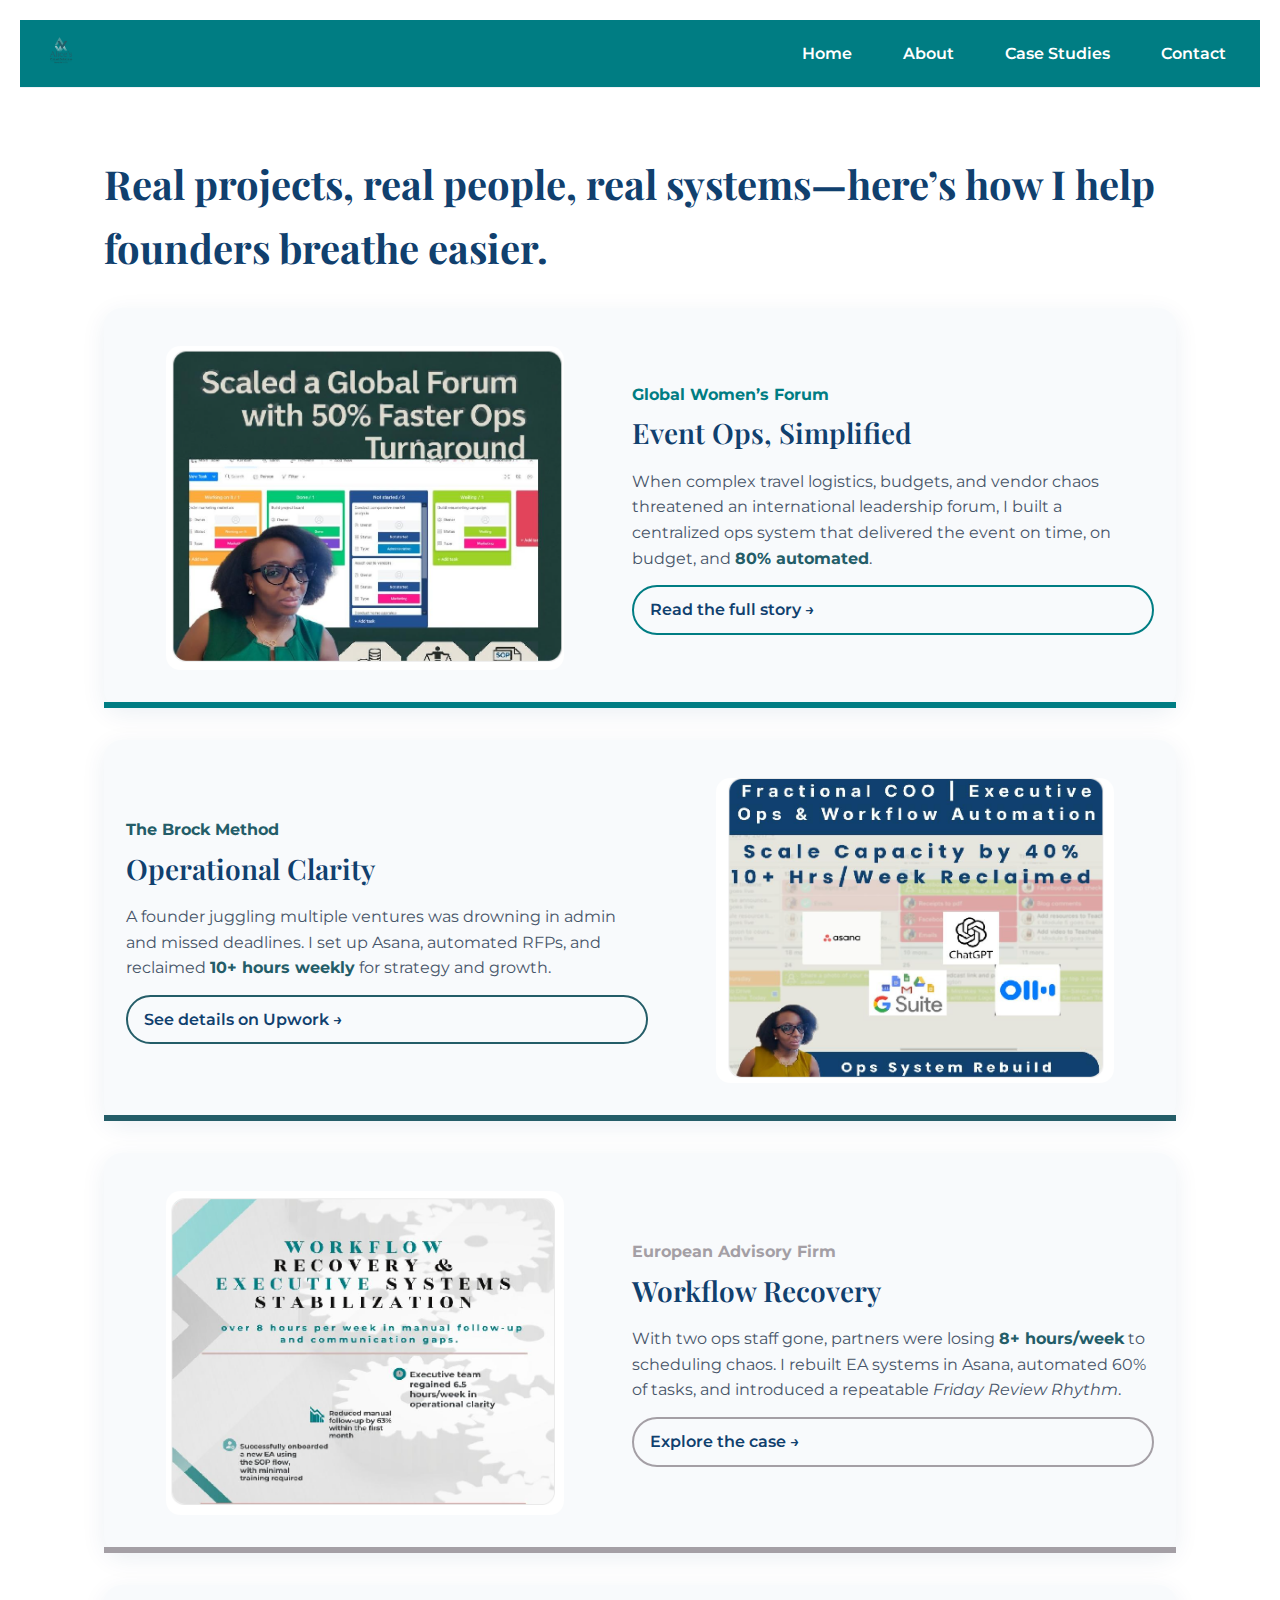
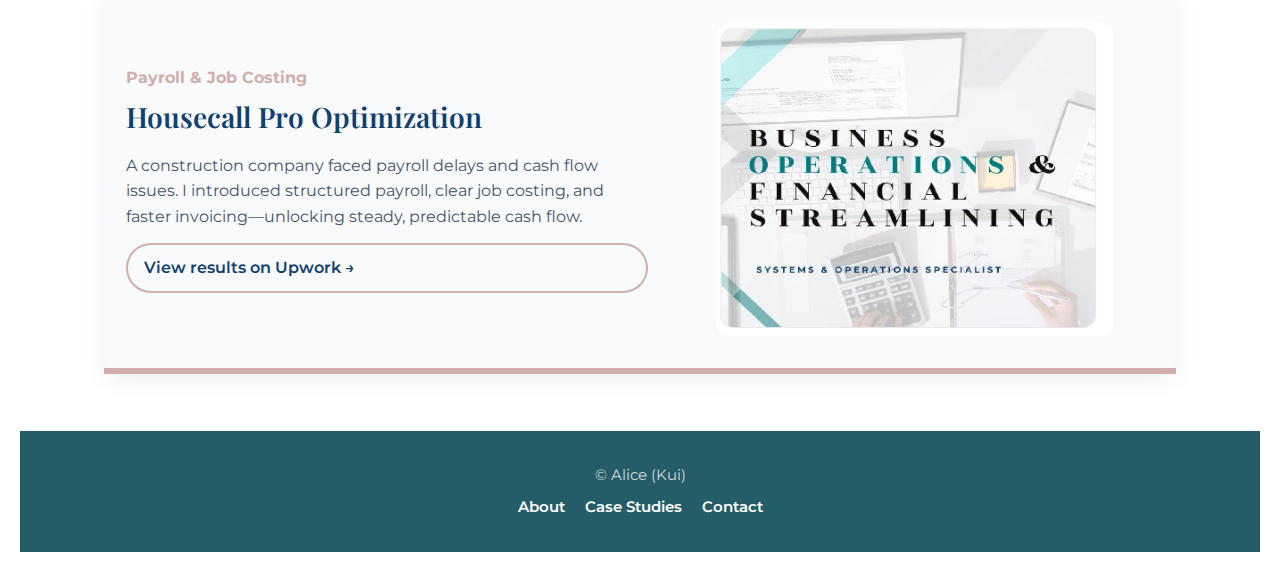
<file: casestudies.html>
<!doctype html>
<html lang="en">
<head>
  <meta charset="utf-8" />
  <meta name="viewport" content="width=device-width, initial-scale=1" />
  <title>Alice (Kui) — Portfolio</title>
  
    <!-- Google Fonts -->
  <link rel="preconnect" href="https://fonts.googleapis.com">
  <link rel="preconnect" href="https://fonts.gstatic.com" crossorigin>
  <link href="https://fonts.googleapis.com/css2?family=Montserrat:wght@400;600;700&family=Playfair+Display:wght@600;700&display=swap" rel="stylesheet">

  <!-- Your CSS (relative path) -->
  <link rel="stylesheet" href="./style.css" />
</head>

<header class="site-header">
  <a class="logo" href="./index.html">
    <img src="./images/png.png" alt="Alice's Virtual Solutions" height="34">
  </a>

  <button class="nav-toggle" aria-expanded="false" aria-controls="site-nav" aria-label="Toggle navigation">☰</button>

  <nav id="site-nav" class="site-nav" aria-label="Primary">
    <a href="./index.html">Home</a>
    <a href="./about.html">About</a>
    <a href="./casestudies.html">Case Studies</a>
    <a href="./contact.html">Contact</a>
  </nav>
</header>

<section id="case-studies" class="section">
    <div class="container">
      <div class="eyebrow"></div>
      <h1 class="headline">Real projects, real people, real systems—here’s how I help founders breathe easier.</h1>

      <div class="case-list">

        <!-- Case Study 1 -->
        <article class="case-row" style="--accent: var(--teal-1);">
          <figure class="thumb">
            <img src="/images/Global Forum.png" alt="Global Women’s Forum" />
          </figure>
          <div class="copy">
            <div class="kicker"> Global Women’s Forum</div>
            <h3 class="title">Event Ops, Simplified</h3>
            <p>When complex travel logistics, budgets, and vendor chaos threatened an international leadership forum, I built a centralized ops system that delivered the event on time, on budget, and <strong>80% automated</strong>.</p>
            <a class="cta" href="https://www.upwork.com/freelancers/~01011aed3192e55c17?p=1823094437974077440" target="_blank" rel="noopener">
              Read the full story →
            </a>
          </div>
        </article>

        <!-- Case Study 2 -->
        <article class="case-row" style="--accent: var(--teal-2);">
          <figure class="thumb">
            <img src="/images/operation clarity.png" alt="Operational Clarity for The Brock Method" />
          </figure>
          <div class="copy">
            <div class="kicker"> The Brock Method</div>
            <h3 class="title">Operational Clarity</h3>
            <p>A founder juggling multiple ventures was drowning in admin and missed deadlines. I set up Asana, automated RFPs, and reclaimed <strong>10+ hours weekly</strong> for strategy and growth.</p>
            <a class="cta" href="https://www.upwork.com/freelancers/~01011aed3192e55c17?p=1823094437974077440" target="_blank" rel="noopener">
              See details on Upwork →
            </a>
          </div>
        </article>

        <!-- Case Study 3 -->
        <article class="case-row" style="--accent: var(--mauve);">
          <figure class="thumb">
            <img src="/images/workflow recovery.png" alt="European Advisory Firm" />
          </figure>
          <div class="copy">
            <div class="kicker"> European Advisory Firm</div>
            <h3 class="title">Workflow Recovery</h3>
            <p>With two ops staff gone, partners were losing <strong>8+ hours/week</strong> to scheduling chaos. I rebuilt EA systems in Asana, automated 60% of tasks, and introduced a repeatable <em>Friday Review Rhythm</em>.</p>
            <a class="cta" href="https://www.upwork.com/freelancers/~01011aed3192e55c17?p=1823094437974077440" target="_blank" rel="noopener">
              Explore the case →
            </a>
          </div>
        </article>

        <!-- Case Study 4 -->
        <article class="case-row" style="--accent: var(--blush);">
          <figure class="thumb">
            <img src="/images/housecall pro .png" alt="Payroll & Job Costing – Housecall Pro Optimization" />
          </figure>
          <div class="copy">
            <div class="kicker"> Payroll & Job Costing</div>
            <h3 class="title">Housecall Pro Optimization</h3>
            <p>A construction company faced payroll delays and cash flow issues. I introduced structured payroll, clear job costing, and faster invoicing—unlocking steady, predictable cash flow.</p>
            <a class="cta" href="https://www.upwork.com/freelancers/~01011aed3192e55c17?p=1823094437974077440" target="_blank" rel="noopener">
              View results on Upwork →
            </a>
          </div>
        </article>

      </div>
    </div>
  </section>


  <!-- FOOTER -->
<footer class="site-footer">
  <p>© Alice (Kui)</p>
  <nav class="footer-nav" aria-label="Footer Navigation">
    <a href="/about.html">About</a>
    <a href="/casestudies.html">Case Studies</a>
    <a href="/contact.html">Contact</a>
  </nav>
</footer>
</file>
<file: style.css>
:root {
--primary-dark: #245d68;
--primary: #007d83;
--primary-light: #4a989a;
--gray-light: #f5f5f5;
--gray-medium: #a49fa5;
--accent: #d1aeac;
--navy: #10406e;
--font-heading: 'Playfair Display', serif;
--font-body: 'Montserrat', sans-serif;
}

:root{
  --primary-dark:#245d68; --primary:#007d83; --primary-light:#4a989a;
  --accent:#d1aeac; --navy:#10406e;
}

/* Add spacing so text isn’t right up against the edges */
body {
  margin: 0; /* reset browser default */
  padding: 20px; /* adjust number as you like (15–30px works well) */
}


/* Global Styles */

body {
margin: 0;
background: white; /* ✅ white background */
color: #31aaa6;
font-family: var(--font-body);
line-height: 1.6;
}

/* Headings */
h1, h2, h3, h4 {
font-family: var(--font-heading);
margin: 0 0 .6rem;
color: var(--navy);
}
h1 { font-size: 2.6rem; font-weight: 700; }
h2 { font-size: 2rem; font-weight: 600; color: var(--primary-dark); }
h3 { font-size: 1.5rem; font-weight: 600; color: var(--primary); }
h4 { font-size: 1.2rem; font-weight: 500; color: var(--primary-light); }


p { margin: .4rem 0 1rem; color: var(--gray-medium); }
strong { color: var(--primary-dark); }


/* Buttons */
.btn { display:inline-block; padding:.7rem 1.2rem; border-radius:999px; text-decoration:none; font-weight:600; }
.btn.primary { background: var(--primary); color: white; }
.btn.primary:hover { background: var(--primary-dark); }
.btn.secondary { border:2px solid var(--primary); color: var(--primary); }
.btn.secondary:hover { background: var(--primary-light); color: white; }


/* Site Header */
.site-header {
background: var(--primary);
padding: 1rem;
display:flex; align-items:center; justify-content:space-between;
}
.site-header a { color: white; text-decoration:none; font-weight:600; margin:0 .5rem; }
.site-header a:hover { color: var(--accent); }


/* NAVBAR (teal, links on the right) */
.site-header{
  position:sticky; top:0; z-index:20;
  background:var(--primary);
  padding:.8rem 1rem;
  display:flex; align-items:center; justify-content:space-between;
}
.site-nav{ display:flex; gap:1rem; margin-left:auto; } /* right aligned */
.site-nav a{ color:#fff; text-decoration:none; font-weight:600; padding:.4rem .6rem; border-radius:8px; }
.site-nav a:hover, .site-nav a.active{ background:rgba(255,255,255,.14); color:#fff; }
.nav-toggle{ display:none; background:none; border:0; color:#fff; font-size:1.4rem; }
@media (max-width:760px){
  .nav-toggle{ display:inline-block; }
  .site-nav{ position:fixed; inset:56px 0 auto 0; background:var(--primary); display:none; flex-direction:column; padding:1rem; }
  .site-nav.open{ display:flex; }
}

/* HERO with background image taking half of screen height */
.about-hero{
  height:50vh;                                 /* half screen */
  background:url("./images/background about section.jpg")
             center/cover no-repeat;
  background-attachment:fixed;                 /* parallax on scroll */
  position:relative;
  display:flex; align-items:center; justify-content:center;
}
.about-hero::after{                            /* subtle dark overlay */
  content:""; position:absolute; inset:0;
  background:#bec2c259;
}
.about-center{ position:relative; z-index:1; }

/* Hero Section */
.hero {
  text-align: center;
  padding: 80px 20px;
  background: #ffffff; /* change if you want a bg image or color */
}

.hero-content {
  max-width: 900px;
  margin: 0 auto;
}

.hero h1 {
  font-size: 3rem;   /* Large  */
  font-weight: 700;
  line-height: 1.2;
  margin-bottom: 20px;
  color: #10406e; /* dark brand blue */
}

.hero p {
  font-size: 1.2rem;
  line-height: 1.6;
  color: #333;
  margin-bottom: 20px;
}

/* Buttons */
.hero-buttons {
  margin-top: 30px;
}

.btn {
  display: inline-block;
  padding: 14px 28px;
  font-size: 1rem;
  font-weight: 600;
  border-radius: 50px; /* Rounded */
  text-decoration: none;
  margin: 0 10px;
  transition: all 0.3s ease;
}

.btn-primary {
  background-color: #007d83; /* Teal from brand kit */
  color: #fff;
}

.btn-primary:hover {
  background-color: #245d68;
}

.btn-secondary {
  background-color: #ffffff;
  color: #10406e;
  border: 2px solid #10406e;
}

.btn-secondary:hover {
  background-color: #10406e;
  color: #ffffff;
}


@media (max-width:700px){
  .about-headshot{ width:240px; }
}

/* Section framing */
.clients {
  padding: 60px 20px;
  background: #f7f9fa; /* light band behind logos */
}

.clients-header {
  max-width: 1100px;
  margin: 0 auto 28px auto;
  text-align: left;
}

.clients .eyebrow {
  letter-spacing: .12em;
  text-transform: uppercase;
  font-size: .85rem;
  opacity: .7;
  margin: 0 0 8px 0;
}

.clients h2 {
  margin: 0;
  font-weight: 700;
  font-size: 1.8rem;
  line-height: 1.25;
  color: #10406e; /* brand navy */
}

/* Each logo as a card for consistent footprint */
.logo {
  display: inline-block;
  text-decoration: none;
}

.logo-box {
 width: 240px;       /* was 180px */
  height: 120px;      /* was 90px  */
  padding: 16px 22px;
}

.logo-box img {
  object-fit: contain;
  width: 100%;
  height: 100%;
  filter: grayscale(80%);
  opacity: .80;
}

.logo-box:hover img {
  filter: grayscale(0%);
  opacity: 1;
  transform: translateY(-2px);
}

.testimonials {
  padding: 64px 20px;
  background: #ffffff;
}

.t-wrap {
  max-width: 1200px;
  margin: 0 auto;
}

.t-title {
  font-size: clamp(1.8rem, 2.4vw + 1rem, 2.8rem);
  line-height: 1.2;
  margin: 0 0 28px 0;
  color: #10406e; /* brand navy */
}

.t-grid {
  display: grid;
  grid-template-columns: repeat(4, 1fr);
  gap: 24px;
}

@media (max-width: 1100px) {
  .t-grid { grid-template-columns: repeat(2, 1fr); }
}
@media (max-width: 640px) {
  .t-grid { grid-template-columns: 1fr; }
}

.t-card {
  height: 100%;
  border: 2px solid #10406e;        /* outline color */
  border-radius: 16px;
  background: #fff;
  padding: 24px 24px 20px;
  box-shadow: 0 8px 24px rgba(16, 64, 110, 0.06);
  display: flex;
  flex-direction: column;
  gap: 14px;
}

.t-stars {
  font-size: 1.25rem;
  letter-spacing: 2px;
  color: #fbbf24; /* soft amber stars */
  user-select: none;
}
.t-stars span { display: inline-block; }

.t-quote {
  color: #4b5563;
  line-height: 1.7;
  font-size: 1.05rem;
  margin: 0;
}

.t-author {
  margin: auto 0 0 0;               /* push to bottom of card */
  font-weight: 700;
  color: #10406e;
}
.t-author span {
  font-weight: 500;
  color: #6b7280;
}

/* What I Help You With Section */
.help-section {
  background-color: #4a989a;
  padding: 60px 20px;
  text-align: center;
}

.help-section h2 {
  color: #10406e;
  font-size: 2rem;
  margin-bottom: 40px;
}

.help-cards {
  display: flex;
  justify-content: center;
  gap: 30px;
  flex-wrap: wrap;
}

.help-card {
  background: #ffffff;
  border: 2px solid #10406e;
  border-radius: 10px;
  padding: 25px 20px;
  width: 280px;
  box-shadow: 0 4px 10px rgba(0,0,0,0.1);
  transition: transform 0.3s ease;
}

.help-card:hover {
  transform: translateY(-5px);
}

.help-card h3 {
  color: #10406e;
  margin-bottom: 10px;
  font-size: 1.3rem;
}

.help-card p {
  color: #333;
  font-size: 1rem;
  line-height: 1.5;
  margin-bottom: 20px;
}

/* CTA Button */
.help-btn {
  display: inline-block;
  padding: 10px 20px;
  border-radius: 25px;
  background-color: #10406e;
  color: #ffffff;
  font-size: 0.95rem;
  font-weight: 600;
  text-decoration: none;
  border: 2px solid #10406e;
  transition: all 0.3s ease;
}

.help-btn:hover {
  background-color: #ffffff;
  color: #10406e;
}

/* ===== Quote + CTA Section ===== */
.quote-cta {
  position: relative;
  isolation: isolate;
  min-height: clamp(420px, 60vh, 760px);
  display: grid;
  place-items: center;
  overflow: hidden;
  background: center/cover no-repeat url("/images/quote/ background.mp4");
}

.push-footer { padding-bottom: 80px; }

.quote-bg {
  position: absolute;
  inset: 0;
  width: 100%;
  height: 100%;
  object-fit: cover;
  z-index: -2;
}

.quote-overlay {
  position: absolute;
  inset: 0;
  background: rgba(0, 0, 0, 0.55);
  z-index: -1;
}

/* Force all text white inside this section */
.quote-inner {
  width: min(1100px, 92%);
  margin: 0 auto;
  text-align: center;
  color: #ffffff; /* <<< this ensures text is white */
}

.quote-text p {
  margin: 0 0 18px 0;
  font-weight: 400;
  line-height: 1.25;
  letter-spacing: 0.3px;
  font-size: clamp(1.8rem, 3.2vw + 1rem, 3.4rem);
  color: #ffffff; /* force white */
}

.quote-author {
  font-size: clamp(1rem, 1vw + 0.6rem, 1.4rem);
  opacity: 0.9;
  color: #ffffff; /* force white */
}

.quote-cta-btn {
  display: inline-block;
  margin-top: 28px;
  padding: 14px 26px;
  border-radius: 999px;
  background: #007d83;
  color: #ffffff;
  font-weight: 700;
  text-decoration: none;
  border: 2px solid #007d83;
  transition: transform .18s ease, background .25s ease, color .25s ease, border-color .25s ease;
}
/* Respect reduced motion */
@media (prefers-reduced-motion: reduce) {
  .quote-bg { display: none; }  /* fall back to the background image */
}


/* About Section */

/* Import Montserrat */
@import url('https://fonts.googleapis.com/css2?family=Montserrat:wght@300;400;500;600;700&display=swap');

/* Global body font + color override */
body {
  font-family: "Montserrat", sans-serif;
  color: #000; /* black, not grey */
  background: #fff; /* keep your white background */
  line-height: 1.6;
}

/* Ensure story text inherits Montserrat + black */
.story,
.story p,
.story ul,
.story li {
  font-family: "Montserrat", sans-serif;
  color: #000;
}

/* Buttons keep same font */
.btn {
  font-family: "Montserrat", sans-serif;
}

/* Playfair + color tokens */
@import url('https://fonts.googleapis.com/css2?family=Playfair+Display:wght@400;700;900&display=swap');

:root{
  --rose:#d1aeac;
  --ink:#00000039;
  --teal:#245d68;
  --mauve:#a49fa5;
  --bg:#fff;
  --font-heading:'Playfair Display', serif;
  --font-body:'Montserrat', sans-serif;
}

.hero-wrap{
  background:var(--bg);
  color:var(--ink);
  font-family: var(--font-heading);
  padding:clamp(2.5rem,6vw,5.5rem) 1.25rem;
}
.wrap{max-width:1180px;margin:0 auto;}

/* ===== Overlapped word-wrapped name (grid overlay) ===== */
.name-overlap{
  display:grid;
  place-items:center;
  margin:0;
  line-height:.82;
  letter-spacing:-.025em;
  text-align:center;
  position:relative;
}
.name-overlap .line-top,
.name-overlap .line-bottom{
  grid-area:1/1;
  color:var(--ink);
  font-weight:200;
  white-space:normal;
}
.name-overlap .line-top{
  font-size:clamp(2.5rem,9vw,8rem);
  z-index:2;
}
.name-overlap .line-bottom{
  font-size:clamp(4.2rem,16vw,14rem);
  z-index:1;
  /* subtle “interleaving” feel */
  letter-spacing:-.02em;
  margin-top:.18em;
}
.aka{
  text-align:center;
  margin:.6rem 0 2.2rem;
  font-weight:700;
  font-family: var(--font-body);
  color:var(--mauve);
  letter-spacing:.02em;
  font-size:clamp(.9rem,1.8vw,1.05rem);
}

/* ===== Collage ===== */
.collage{
  position:relative;
  width:min(980px,94%);
  margin:0 auto 3.5rem;
  height:clamp(420px,55vw,560px); /* keep “same height as Bailey’s” feel */
}
.photo{position:absolute;margin:0;border-radius:14px;overflow:hidden;box-shadow:0 18px 40px rgba(0,0,0,.12);}
.photo img{width:100%;height:100%;object-fit:cover;}

/* Main portrait centered large */
.photo.main{
  /* centered block */
  inset:0;
  width:min(520px,70%);
  height:100%;
  margin:0 auto;
  left:0; right:0;
  outline:3px solid rgba(0,0,0,.03);
}

/* Smaller ocean on the LEFT */
.photo.left{
  width:28%;
  height:48%;
  left:-2%;
  top:24%;
  transform:rotate(-2deg);
  outline:3px solid var(--rose);
}

/* Notebook on the RIGHT */
.photo.right{
  width:28%;
  height:46%;
  right:-2%;
  bottom:6%;
  transform:rotate(2deg);
  outline:3px solid var(--teal);
}

/* ===== Story (centered) ===== */
.story{
  max-width:820px;
  margin:0 auto;
  text-align:center;
}
.story p{margin:0 0 1rem;font-size:clamp(1rem,1.25vw,1.125rem);}
.story ul{display:inline-block;text-align:left;margin:.25rem 0 1rem;padding-left:1.2rem;font-size:clamp(1rem,1.25vw,1.125rem);}

/* ===== CTAs ===== */
.ctas{display:flex;gap:.8rem;justify-content:center;margin-top:1.1rem;}
.btn{border:2px solid transparent;border-radius:999px;text-decoration:none;font-weight:700;letter-spacing:.01em;padding:.85rem 1.25rem;transition:.2s;}
.btn.primary{background:var(--teal);color:#fff;box-shadow:0 10px 24px rgba(36,93,104,.25);}
.btn.primary:hover{transform:translateY(-2px);}
.btn.ghost{background:transparent;color:var(--ink);border-color:var(--mauve);}
.btn.ghost:hover{border-color:var(--rose);color:var(--teal);}

/* ===== Responsive ===== */
@media (max-width:820px){
  .collage{height:clamp(420px,90vw,560px);}
  .photo.main{width:78%;}
  .photo.left,.photo.right{width:36%;}
}
@media (max-width:560px){
  .photo.left{left:-6%; top:6%; width:40%; height:42%;}
  .photo.right{right:-6%; bottom:2%; width:40%; height:40%;}
}


/* Type + palette (keep consistent with your site) */
@import url('https://fonts.googleapis.com/css2?family=Playfair+Display:wght@700;900&family=Montserrat:wght@400;600;700&display=swap');

:root{
  --rose:#d1aeac;
  --teal:#245d68;
  --mauve:#a49fa5;
  --ink:#000;
  --bg:#fff;
  --hr:#e5e5e5; /* grayscale divider */
}
body {
  font-family: "Montserrat", sans-serif;
  color: #000; /* black, not grey */
  background: #fff; /* keep your white background */
  line-height: 1.6;
}

/* Ensure story text inherits Montserrat + black */
.story,
.story p,
.story ul,
.story li {
  font-family: "Montserrat", sans-serif;
  color: #000;
}
/* Section shell */
.glance2{
  background:#fff;
  color:#000;
  padding:clamp(2.5rem,6vw,5rem) 1.25rem;
}
.glance2__wrap{max-width:1100px;margin:0 auto;}

.glance2__header h2{
  font-family:"Playfair Display", serif;
  font-weight:900;
  text-align:center;
  letter-spacing:.01em;
  line-height:.95;
  margin:0 0 clamp(1.2rem,3.5vw,2rem);
  font-size:clamp(2rem,6vw,3.25rem);
}

/* Ensure body & section text is black */
body {
  font-family: "Montserrat", sans-serif;
  color: #000; /* black, not grey */
  background: #fff; /* keep your white background */
  line-height: 1.6;
}

body, 
.glance2, 
.glance2__copy, 
.funfacts {
 color:#000; /* black, not grey */
}

/* Grid: copy left, collage right */
.glance2__grid{
  display:grid;
  grid-template-columns: 1.08fr .92fr;
  gap:clamp(1.2rem,3.5vw,2.2rem);
  align-items:start;
}

/* Copy blocks */
.glance2__copy{
  font-family:"Montserrat", sans-serif;
  font-size:clamp(1rem,1.2vw,1.06rem);
}
.eyebrow{
  font-family:"Montserrat", sans-serif;
  font-weight:700;
  letter-spacing:.12em;
  font-size:.82rem;
  color:var(--teal);
  margin:0 0 .35rem;
}
.glance2__block{
  border-left:4px solid var(--rose);
  padding-left:.9rem;
  margin-bottom:1.15rem;
}
.glance2__block p{margin:.35rem 0;}

/* Photo collage */
.glance2__photos{
  position:relative;
  min-height:420px;
}
.card{
  margin:0;
  border-radius:16px;
  overflow:hidden;
  box-shadow:0 18px 40px rgba(0,0,0,.12);
  outline:3px solid rgba(0,0,0,.03);
}
.card img{width:100%;height:100%;object-fit:cover;display:block;}

/* Kids = large anchor image */
.card.kids{
  height: clamp(380px, 46vw, 520px);
}

/* Couple = overlapped smaller card */
.card.couple{
  position:absolute;
  width: 46%;
  height: 46%;
  right:-4%;
  bottom:-4%;
  transform: rotate(2deg);
  outline-color: var(--teal);
}

/* Focus-blur effect (background blurred, center stays sharp) */
.focus-blur{ position:relative; }
.focus-blur .img-blur{
  width:100%; height:100%;
  filter: blur(6px) saturate(0.95) brightness(1.03);
  transform: scale(1.05); /* avoid edge blur cutoff */
}
.focus-blur .img-focus{
  position:absolute; inset:0;
  /* Adjust the circular window position/size if needed */
  --focus-size: 60%;          /* diameter of sharp area */
  --focus-x: 58%;             /* center X of circle */
  --focus-y: 58%;             /* center Y of circle */
  clip-path: circle(var(--focus-size) at var(--focus-x) var(--focus-y));
  /* slight feather via shadow */
  filter: drop-shadow(0 0 12px rgba(0,0,0,.12));
}

/* Fun Facts heading in #10406e */
.funfacts__title {
  color: var(--teal);
}
/* Divider + Fun Facts */
.glance2__divider{
  height:1px;
  background:linear-gradient(90deg, transparent, var(--hr), transparent);
  margin:clamp(1.6rem,4vw,2.2rem) 0 .6rem;
}
.funfacts__title{
  text-align:center;
  font-family:"Playfair Display", serif;
  color:var(--ink);
  font-weight:700;
  margin:.2rem 0 1rem;
  color:var(--mauve);
  letter-spacing:.02em;
  font-size:clamp(1.2rem,2.2vw,1.5rem);
}
.funfacts{
  max-width:860px;
  margin:0 auto;
  font-family:"Montserrat", sans-serif;
  color:var(--teal);
  font-size:clamp(1rem,1.2vw,1.06rem);
}
.funfacts p{margin:.6rem 0;}

/* Responsive */
@media (max-width: 900px){
  .glance2__grid{ grid-template-columns: 1fr; }
  .glance2__photos{ min-height:unset; }
  .card.kids{ height: auto; }
  .card.couple{ position:relative; width:72%; height:auto; right:auto; bottom:auto; margin:.9rem 0 0 auto; }
}

/* Photo bar - seamless strip */
.photo-bar{
  background:#fff;
  padding:0;
  margin:0;
}
.photo-bar__wrap{
  display:grid;
  grid-template-columns: repeat(auto-fit, minmax(200px, 1fr));
  gap:0; /* no space between */
}
.photo-bar__wrap img{
  width:100%;
  height:240px; /* adjust strip height */
  object-fit:cover;
  display:block;
  border-radius:0; /* no rounded corners */
}

/* Footer */
.site-footer{
  background:#245d68; /* teal */
  color:#f8f8f8;
  text-align:center;
  padding:1.4rem .8rem;
  font-family:"Montserrat", sans-serif;
}
.site-footer p{
  margin:0 0 .5rem;
  font-size:.95rem;
  color:#cfd8dc;
}
.footer-nav a{
  margin:0 .9rem;
  font-weight:600;
  color:#fff;
  text-decoration:none;
  transition:opacity .25s ease;
}
.footer-nav a:hover{
  opacity:.75;
}

/* Case Studie*/

:root {
  --teal-1:#007d83;
  --teal-2:#245d68;
  --mauve:#a49fa5;
  --blush:#d1aeac;
  --ink:#10406e;
  --soft-teal:#4a989a;
  --bg:#ffffff;
  --text:#0f172a;
  --muted:#475569;
  --card:#f8fafc;
  --radius:18px;
  --shadow:0 6px 24px rgba(16,64,110,.08);
}

/* Global */
* { box-sizing: border-box; }
body {
  margin:0;
  background:var(--bg);
  color:var(--text);
  font-family:Montserrat, sans-serif;
  line-height:1.6;
}
h1,h2,h3 {
  font-family:"Playfair Display", serif;
  margin:0 0 .4rem;
}
p { margin:.4rem 0 0; color:var(--muted); }
a { text-decoration:none; color:inherit; }

.container { max-width:1120px; margin:0 auto; padding:0 24px; }

/* Header */
header {
  position:sticky; top:0; background:#fffccc;
  background:rgba(255,255,255,0.8);
  backdrop-filter:blur(8px);
  border-bottom:1px solid #eef2f7;
}
.nav {
  display:flex; justify-content:space-between; align-items:center;
  padding:16px 0;
}
.brand { font-weight:700; color:var(--ink); }
.nav a { margin-left:20px; font-weight:600; }

/* Section intro */
.section { padding:56px 0; }
.eyebrow {
  font-weight:600; color:var(--soft-teal); text-transform:uppercase;
  letter-spacing:.08em;
}
.headline {
  font-size:clamp(28px,4vw,40px);
  margin:.5rem 0 1.25rem;
}

/* Case rows */
.case-list { margin-top:28px; display:grid; gap:32px; }
.case-row {
  display:grid; grid-template-columns:1.1fr 1.2fr; gap:28px;
  background:var(--card); border-radius:var(--radius);
  box-shadow:var(--shadow); padding:22px; position:relative;
}
.case-row::before {
  content:""; position:absolute; bottom:0; left:0; height:6px; width:100%;
  background:var(--accent);
}
.case-row:nth-child(even) {
  grid-template-columns:1.2fr 1.1fr;
}
.case-row:nth-child(even) .thumb { order:2; }
.case-row:nth-child(even) .copy { order:1; }

.thumb { border-radius:14px; overflow:hidden; }
.thumb img {
  width:100%; height:100%; object-fit:cover; display:block;
  transition:transform .35s ease;
}
.case-row:hover .thumb img { transform:scale(1.04); }

.copy { display:flex; flex-direction:column; justify-content:center; }
.kicker { font-weight:700; color:var(--accent); margin-bottom:.25rem; }
.title { font-size:clamp(20px,2.5vw,28px); color:var(--ink); }
.cta {
  margin-top:14px; display:inline-flex; align-items:center; gap:8px;
  font-weight:600; border-radius:999px; padding:10px 16px;
  border:2px solid var(--accent); color:var(--ink);
  transition:background .25s ease, color .25s ease;
}
.cta:hover { background:var(--accent); color:#fff; }

/* Footer */
footer { padding:36px 0; border-top:1px solid #eef2f7; color:var(--muted); font-size:.95rem; }

/* Responsive */
@media (max-width:860px) {
  .case-row { grid-template-columns:1fr; padding:18px; }
  .thumb { height:220px; }
  .case-row:nth-child(even) .thumb,
  .case-row:nth-child(even) .copy { order:initial; }
}

/* Contact Form */

body {
  margin: 0;
  font-family: 'Montserrat', sans-serif;
  color: #111;
  background: #fff;
  line-height: 1.6;
}

/* Hero Section */
.hero {
  padding: 60px 20px;
  text-align: center;
  background: #fff;
}
.hero-title {
  font-family: 'Playfair Display', serif;
  font-size: 2.4rem;
  margin: 0 0 12px;
  color: #111;
}
.hero-text {
  font-size: 1.1rem;
  color: #333;
  max-width: 700px;
  margin: 0 auto;
}

/* Connect Section with Background Image */
.connect {
  position: relative;
  background: url("/images/working by the beach.jpg") center/cover no-repeat;
  color: #fff;
  padding: 60px 20px;
}
.connect::after {
  content: "";
  position: absolute;
  inset: 0;
  background: rgba(0,0,0,.55);
}
.connect__overlay {
  position: relative;
  z-index: 1;
  max-width: 700px;
  margin: 0 auto;
}
.connect h2, .connect p, .connect li, .connect label {
  color: #fff;
}
.connect a {
  color: #fff;
  text-decoration: underline;
}

/* Form */
.field {
  display: flex;
  flex-direction: column;
  margin-bottom: 14px;
}
label {
  font-size: 0.95rem;
  margin-bottom: 6px;
}
input, textarea {
  padding: 12px;
  border: none;
  border-radius: 6px;
  font-family: 'Montserrat', sans-serif;
}
.btn {
  margin-top: 10px;
  padding: 12px 18px;
  border: none;
  border-radius: 6px;
  background: #fff;
  color: #111;
  font-weight: 600;
  cursor: pointer;
}
.btn:hover {
  background: #eee;
}

/* FAQ */
.faq {
  background: #fff;
  padding: 60px 20px;
}
.faq__inner {
  max-width: 800px;
  margin: 0 auto;
}
.faq__title {
  font-family: 'Playfair Display', serif;
  font-size: 2rem;
  margin-bottom: 24px;
}
.faq__item {
  border: 1px solid #ddd;
  border-radius: 8px;
  margin-bottom: 12px;
}
.faq__item summary {
  cursor: pointer;
  padding: 14px 18px;
  font-weight: 600;
}
.faq__content {
  padding: 14px 18px;
  background: #f9f9f9;
}

/* Photo bar - seamless strip */
.photo-bar{
  background:#fff;
  padding:0;
  margin:0;
}
.photo-bar__wrap{
  display:grid;
  grid-template-columns: repeat(auto-fit, minmax(200px, 1fr));
  gap:0; /* no space between */
}
.photo-bar__wrap img{
  width:100%;
  height:240px; /* adjust strip height */
  object-fit:cover;
  display:block;
  border-radius:0; /* no rounded corners */
}

/* Responsive */
@media (max-width: 900px) {
  .inquire {
    grid-template-columns: 1fr;
  }
  .inquire__media {
    min-height: 300px;
  }
}















/* Site Footer */
.site-footer {
background: var(--primary-dark);
color: white;
padding: 2rem 1rem;
text-align: center;
}
.site-footer a { color: white; margin: 0 .5rem; text-decoration:none; }
.site-footer a:hover { color: var(--accent); }
</file>
